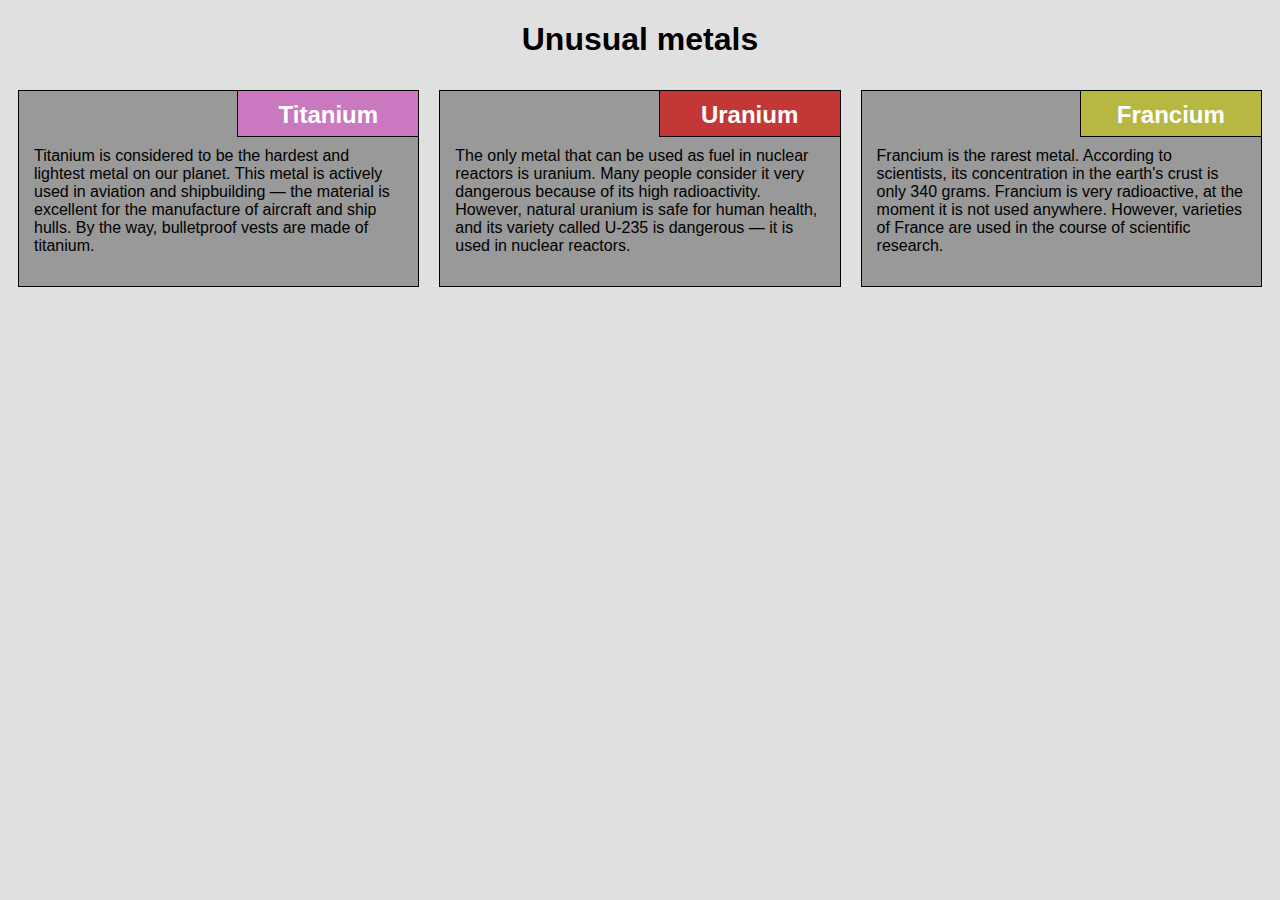
<file: Module 2/index.html>
<!DOCTYPE html>
<html lang="en">

<head>
    <meta charset="utf-8">
    <meta name="viewport" content="width=device-width, initial-scale=1">
    <title>Module_2 assignment</title>
    <link rel="stylesheet" href="css/style.css">
</head>

<body>
    <!-- header -->
    <!-- there is a three blocks about unusual metals (titanium, uranium and francium) -->
    <h1>Unusual metals</h1>

    <!-- blocks -->
    <div class="block">

        <div class="mobile-block tablet-block-top desktop-block">
            <article class="titanium">
                <h2>Titanium</h2>
                <p>
                    Titanium is considered to be the hardest and lightest metal on our planet. 
                    This metal is actively used in aviation and shipbuilding — 
                    the material is excellent for the manufacture of aircraft and ship hulls. 
                    By the way, bulletproof vests are made of titanium. 

                </p>
            </article>
        </div>

        <div class="mobile-block tablet-block-top desktop-block">
            <article class="uranium">
                <h2>Uranium</h2>
                <p>
                    The only metal that can be used as fuel in nuclear reactors is uranium. 
                    Many people consider it very dangerous because of its high radioactivity. 
                    However, natural uranium is safe for human health, and its variety called U-235 
                    is dangerous — it is used in nuclear reactors.
                </p>
            </article>
        </div>

        <div class="mobile-block tablet-block-down desktop-block">
            <article class="francium">
                <h2>Francium</h2>
                <p>
                    Francium is the rarest metal. According to scientists, its concentration 
                    in the earth's crust is only 340 grams. Francium is very radioactive, at the moment 
                    it is not used anywhere. However, varieties of France are used in 
                    the course of scientific research.
                </p>
            </article>
        </div>

    </div>

</body>

</html>
</file>
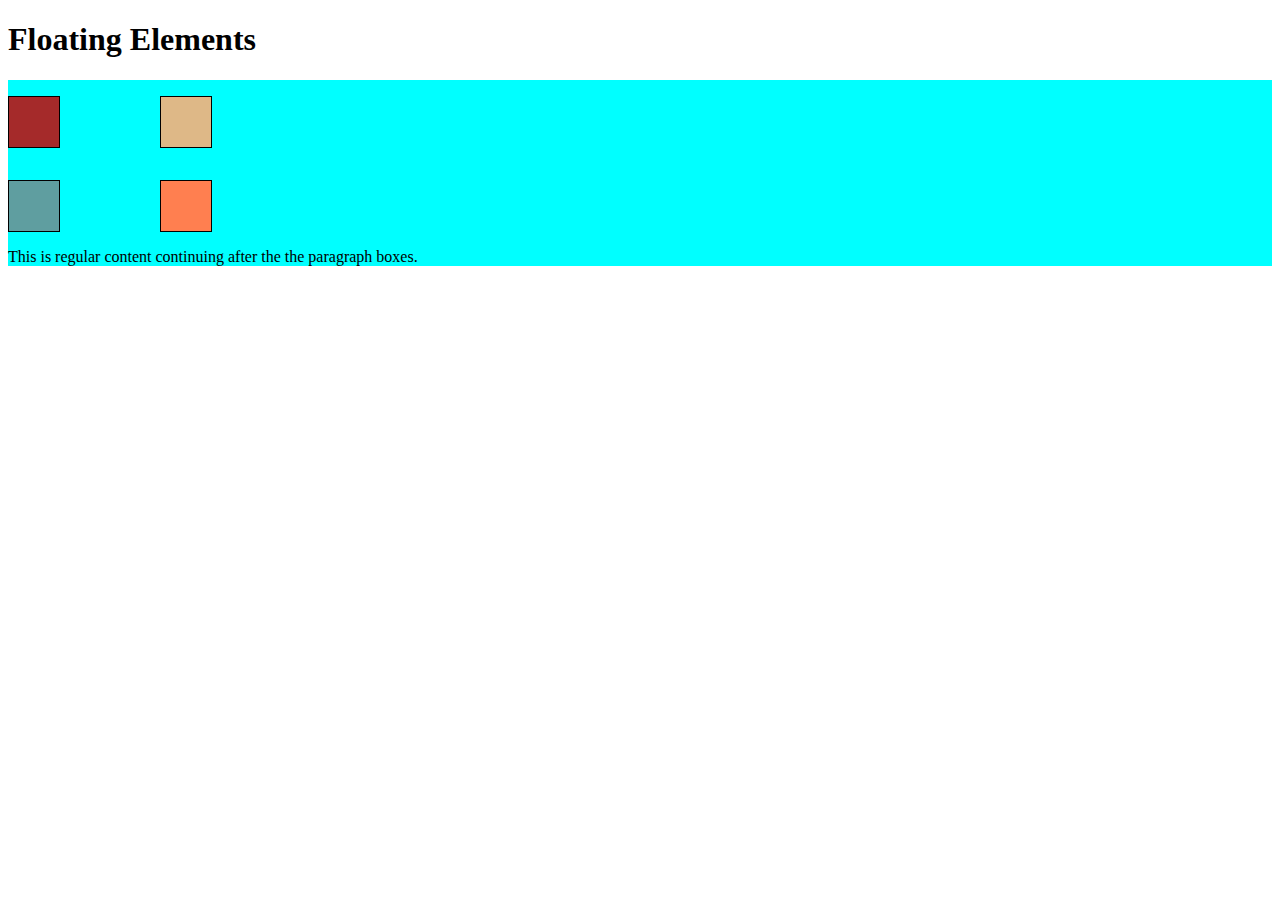
<file: Module 2/divdesign.html>
<!DOCTYPE html>
<html>
<head>
<meta charset="utf-8">
<title>Floating Elements</title>
<style>

div {
  background-color: #00FFFF;
}
p {
  width: 50px;
  height: 50px;
  border: 1px solid black;
  float: left;
  margin-right: 100px;
}

#p1 {
  background-color: #A52A2A;

}
#p2 {
  background-color: #DEB887;
}
#p3 {
  background-color: #5F9EA0;
  clear: left;
}
#p4 {
  background-color: #FF7F50;
}

section {
    clear: left;
}

</style>
</head>
<body>
<h1>Floating Elements</h1>

<div>
  <p id="p1"></p>
  <p id="p2"></p>
  <p id="p3"></p>
  <p id="p4"></p>
  <section>This is regular content continuing after the the paragraph boxes.</section>
</div>


</body>
</html>
</file>
<file: Module 2/css/style.css>
/* general styles */

body {
    background-color: #e0e0e0;
    box-sizing: border-box;
    font-family: Helvetica;
}
h1 {
    color: black;
    text-align: center;
}
h2 {
    color: white;
    text-align: center;
}

/* .titanium, .uranium, .francium */
article   {
    border: 1px solid black;
    background-color: #999999;
    margin: 10px;
}

article > h2 {
    float: right;

    border-bottom: 1px solid black;
    border-left: 1px solid black;

    margin: 0;
    padding-top: 10px;

    width: 180px;
    text-align: center;

    font-size: 24px;
    font-weight: bold;
    height: 35px;
}

.titanium > h2 {
    background-color: #ca78bf;
}

.uranium  > h2 {
    background-color: #c33737;
}

.francium  > h2 {
    background-color: #b6b842;
}

article > p {
    padding: 40px 15px 15px 15px;
}

.block {
    width: 100%;
}

/* Mobile */
@media (max-width: 767px) {
    .mobile-block {
        float: left;
        width: 100%;
    }
}

/* Desktop */
@media (min-width: 992px) {
    .desktop-block {
        float: left;
        width: 33.33%;
    }
}


/* Tablet */
@media (min-width: 768px) and (max-width: 991px) {
    .tablet-block-top {
        width: 50%;
        float: left;
    }
    .tablet-block-down {
        width: 100%;
        float: left;
    }
}
</file>
